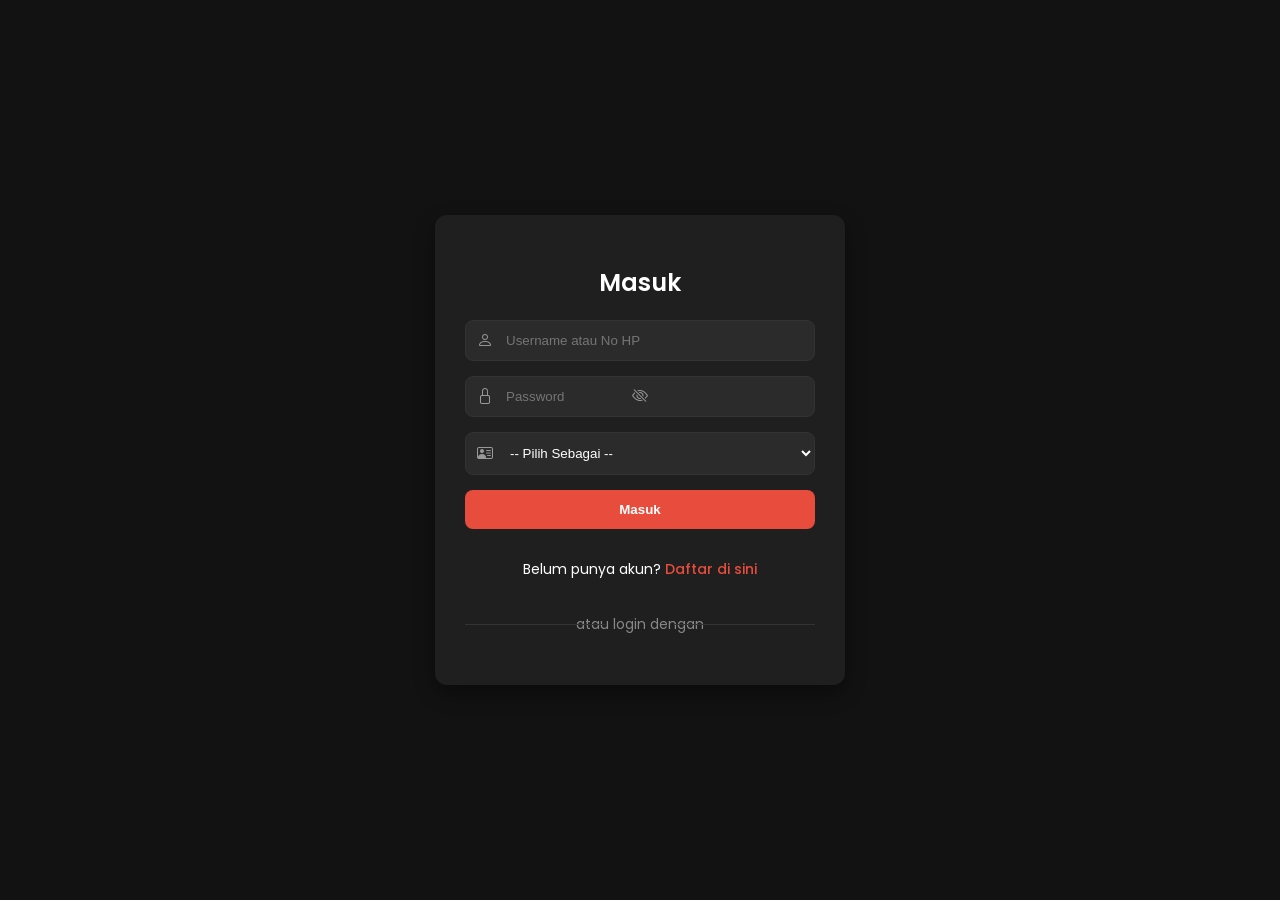
<file: index.html>
<!DOCTYPE html>
<html lang="id">
<head>
    <meta charset="UTF-8">
    <meta name="viewport" content="width=device-width, initial-scale=1.0">
    <title>Login</title>
    <link href="https://fonts.googleapis.com/css2?family=Poppins:wght@300;500;600&display=swap" rel="stylesheet">
    <link rel="stylesheet" href="https://cdn.jsdelivr.net/npm/bootstrap-icons@1.11.3/font/bootstrap-icons.css">
    <style>
        body {
            font-family: 'Poppins', sans-serif;
            background-color: #121212;
            color: #fff;
            margin: 0;
            display: flex;
            align-items: center;
            justify-content: center;
            height: 100vh;
        }
        .login-container {
            background: #1f1f1f;
            padding: 30px;
            border-radius: 12px;
            box-shadow: 0 8px 20px rgba(0, 0, 0, 0.4);
            max-width: 350px;
            width: 100%;
            text-align: center;
        }
        .login-container h2 {
            margin-bottom: 20px;
            font-weight: 600;
        }
        #loginForm {
            display: flex;
            flex-direction: column;
            gap: 15px;
        }
        .input-group {
            position: relative;
        }
        .input-group input, .input-group select {
            width: 100%;
            padding: 12px 12px 12px 40px;
            border: 1px solid #333;
            border-radius: 8px;
            background-color: #2b2b2b;
            color: #fff;
            transition: all 0.3s ease;
            box-sizing: border-box;
        }
        .input-group input:focus, .input-group select:focus {
            outline: none;
            border-color: #e74c3c;
            box-shadow: 0 0 0 2px rgba(231, 76, 60, 0.3);
        }
        .input-group .bi {
            position: absolute;
            left: 12px;
            top: 50%;
            transform: translateY(-50%);
            color: #999;
        }
        .toggle-password {
            position: absolute;
            right: 12px;
            top: 50%;
            transform: translateY(-50%);
            cursor: pointer;
            color: #999;
        }
        #loginForm button {
            background-color: #e74c3c;
            color: #fff;
            border: none;
            padding: 12px;
            border-radius: 8px;
            font-weight: 600;
            cursor: pointer;
            transition: background-color 0.3s ease;
        }
        #loginForm button:hover {
            background-color: #c0392b;
        }
        .register-link {
            font-size: 14px;
            margin-top: 15px;
        }
        .register-link a {
            color: #e74c3c;
            text-decoration: none;
            font-weight: 500;
        }
        .register-link a:hover {
            text-decoration: underline;
        }
        .divider {
            margin: 20px 0;
            display: flex;
            align-items: center;
        }
        .divider span {
            flex-grow: 1;
            text-align: center;
            position: relative;
            font-size: 14px;
            color: #888;
        }
        .divider span::before, .divider span::after {
            content: '';
            position: absolute;
            top: 50%;
            width: 40%;
            height: 1px;
            background-color: #333;
        }
        .divider span::before {
            left: 0;
        }
        .divider span::after {
            right: 0;
        }
        .g_id_signin {
            display: flex;
            justify-content: center;
            margin-top: 10px;
        }
    </style>
</head>
<body>
    <div class="login-container">
        <h2>Masuk</h2>
        <form id="loginForm">
            <div class="input-group">
                <span class="bi bi-person"></span>
                <input type="text" id="usernameOrPhone" placeholder="Username atau No HP" required>
            </div>
            <div class="input-group">
                <span class="bi bi-lock"></span>
                <input type="password" id="password" placeholder="Password" required>
                <span class="bi bi-eye-slash toggle-password" id="togglePassword"></span>
            </div>
            <div class="input-group">
                <span class="bi bi-person-vcard"></span>
                <select id="loginMovieSeries" class="form-select" required>
                    <option value="" disabled selected>-- Pilih Sebagai --</option>
                    <option value="Ketua Muda-Mudi">Ketua Muda-Mudi</option>
                    <option value="Wakil">Wakil</option>
                </select>
            </div>
            <button type="submit">Masuk</button>
            <p class="register-link">Belum punya akun? <a href="register.html">Daftar di sini</a></p>
        </form>
        <div class="divider"><span>atau login dengan</span></div>
        <div id="g_id_onload"
            data-client_id="1068137116932-4vjamd4h054vg919fob8kr9k27ar6pvv.apps.googleusercontent.com"
            data-callback="handleCredentialResponse"
            data-auto_prompt="false">
        </div>
        <div class="g_id_signin"
            data-type="standard"
            data-size="large"
            data-theme="outline"
            data-text="sign_in_with"
            data-shape="rectangular"
            data-logo_alignment="left">
        </div>
    </div>
    <script src="https://accounts.google.com/gsi/client" async defer></script>
    <script src="app.js"></script>
</body>
</html>
</file>
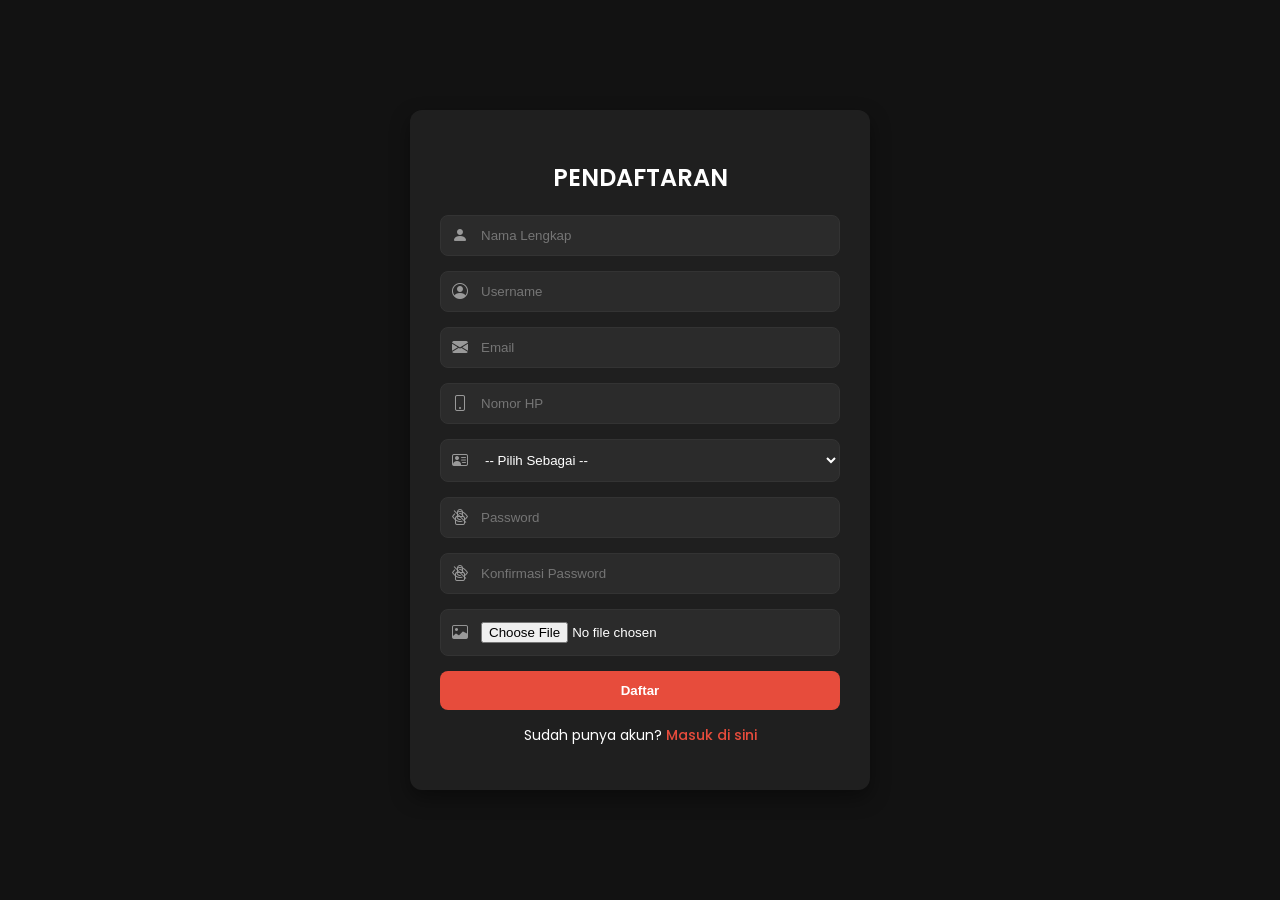
<file: register.html>
<!DOCTYPE html>
<html lang="id">
<head>
    <meta charset="UTF-8">
    <meta name="viewport" content="width=device-width, initial-scale=1.0">
    <title>Daftar Akun</title>
    <link href="https://fonts.googleapis.com/css2?family=Poppins:wght@300;500;600&display=swap" rel="stylesheet">
    <link rel="stylesheet" href="https://cdn.jsdelivr.net/npm/bootstrap-icons@1.11.3/font/bootstrap-icons.css">
    <style>
        body {
            font-family: 'Poppins', sans-serif;
            background-color: #121212;
            color: #fff;
            margin: 0;
            display: flex;
            align-items: center;
            justify-content: center;
            height: 100vh;
        }
        .register-container {
            background: #1f1f1f;
            padding: 30px;
            border-radius: 12px;
            box-shadow: 0 8px 20px rgba(0, 0, 0, 0.4);
            max-width: 400px;
            width: 100%;
            text-align: center;
        }
        .register-container h2 { margin-bottom: 20px; font-weight: 600; }
        #registerForm { display: flex; flex-direction: column; gap: 15px; }
        .input-group { position: relative; text-align: left; }
        .input-group input, .input-group select {
            width: 100%; padding: 12px 12px 12px 40px;
            border: 1px solid #333; border-radius: 8px;
            background-color: #2b2b2b; color: #fff;
            transition: all 0.3s ease; box-sizing: border-box;
        }
        .input-group input:focus, .input-group select:focus {
            outline: none; border-color: #e74c3c;
            box-shadow: 0 0 0 2px rgba(231, 76, 60, 0.3);
        }
        .input-group .bi {
            position: absolute; left: 12px; top: 50%;
            transform: translateY(-50%); color: #999;
        }
        .toggle-password {
            position: absolute; right: 12px; top: 50%;
            transform: translateY(-50%); cursor: pointer; color: #999;
        }
        #registerForm button {
            background-color: #e74c3c; color: #fff;
            border: none; padding: 12px; border-radius: 8px;
            font-weight: 600; cursor: pointer;
            transition: background-color 0.3s ease;
        }
        #registerForm button:hover { background-color: #c0392b; }
        .login-link { font-size: 14px; margin-top: 15px; }
        .login-link a { color: #e74c3c; text-decoration: none; font-weight: 500; }
        .login-link a:hover { text-decoration: underline; }
        .divider { margin: 20px 0; display: flex; align-items: center; }
        .divider span {
            flex-grow: 1; text-align: center; position: relative;
            font-size: 14px; color: #888;
        }
        .divider span::before, .divider span::after {
            content: ''; position: absolute; top: 50%;
            width: 40%; height: 1px; background-color: #333;
        }
        .divider span::before { left: 0; }
        .divider span::after { right: 0; }
        .g_id_signin { display: flex; justify-content: center; margin-top: 10px; }
    </style>
</head>
<body>
    <div class="register-container">
        <h2>PENDAFTARAN</h2>
        <form id="registerForm">
            <div class="input-group">
                <span class="bi bi-person-fill"></span>
                <input type="text" id="fullname" placeholder="Nama Lengkap" required>
            </div>
            <div class="input-group">
                <span class="bi bi-person-circle"></span>
                <input type="text" id="username" placeholder="Username" required>
            </div>
            <div class="input-group">
                <span class="bi bi-envelope-fill"></span>
                <input type="email" id="email" placeholder="Email" required>
            </div>
            <div class="input-group">
                <span class="bi bi-phone"></span>
                <input type="tel" id="phone" placeholder="Nomor HP" required>
            </div>
            <div class="input-group">
                <span class="bi bi-person-vcard"></span>
                <select id="movie_series" class="form-select" required>
                    <option value="" disabled selected>-- Pilih Sebagai --</option>
                    <option value="Ketua Muda-Mudi">Ketua Muda-Mudi</option>
                    <option value="Wakil">Wakil</option>
                </select>
            </div>
            <div class="input-group">
                <span class="bi bi-lock"></span>
                <input type="password" id="password" placeholder="Password" required>
                <span class="bi bi-eye-slash toggle-password" id="togglePasswordReg"></span>
            </div>
            <div class="input-group">
                <span class="bi bi-lock"></span>
                <input type="password" id="confirm_password" placeholder="Konfirmasi Password" required>
                <span class="bi bi-eye-slash toggle-password" id="toggleConfirmPassword"></span>
            </div>
            <!-- Input upload foto profil -->
            <div class="input-group">
                <span class="bi bi-image"></span>
                <input type="file" id="profileImageInput" accept="image/*">
            </div>
            <button type="submit">Daftar</button>
        </form>
        <p class="login-link">Sudah punya akun? <a href="index.html">Masuk di sini</a></p>
    </div>

    <script>
    document.addEventListener("DOMContentLoaded", () => {
        const registerForm = document.getElementById("registerForm");

        registerForm.addEventListener("submit", (e) => {
            e.preventDefault();
            const fullname = document.getElementById("fullname").value;
            const username = document.getElementById("username").value;
            const email = document.getElementById("email").value;
            const phone = document.getElementById("phone").value;
            const movieSeries = document.getElementById("movie_series").value;
            const password = document.getElementById("password").value;
            const confirmPassword = document.getElementById("confirm_password").value;
            const profileImageFile = document.getElementById("profileImageInput").files[0];

            if (password !== confirmPassword) {
                alert("Konfirmasi password tidak cocok!");
                return;
            }

            let users = JSON.parse(localStorage.getItem("users")) || [];
            const userExists = users.some(u => 
                u.username === username || 
                u.email === email || 
                u.phone === phone
            );

            if (userExists) {
                alert("Username, Email, atau Nomor HP sudah terdaftar!");
                return;
            }

            const saveUser = (profileImageBase64) => {
                users.push({ fullname, username, email, phone, password, movieSeries, profileImage: profileImageBase64 });
                localStorage.setItem("users", JSON.stringify(users));
                alert("Pendaftaran berhasil! Silakan login.");
                window.location.href = "index.html";
            };

            if (profileImageFile) {
                const reader = new FileReader();
                reader.onload = function() {
                    saveUser(reader.result);
                };
                reader.readAsDataURL(profileImageFile);
            } else {
                saveUser("https://via.placeholder.com/100");
            }
        });

        // Toggle password
        document.getElementById('togglePasswordReg').addEventListener('click', function () {
            const passwordInput = document.getElementById('password');
            const type = passwordInput.getAttribute('type') === 'password' ? 'text' : 'password';
            passwordInput.setAttribute('type', type);
            this.classList.toggle('bi-eye-slash');
            this.classList.toggle('bi-eye');
        });

        document.getElementById('toggleConfirmPassword').addEventListener('click', function () {
            const confirmPasswordInput = document.getElementById('confirm_password');
            const type = confirmPasswordInput.getAttribute('type') === 'password' ? 'text' : 'password';
            confirmPasswordInput.setAttribute('type', type);
            this.classList.toggle('bi-eye-slash');
            this.classList.toggle('bi-eye');
        });
    });
    </script>
</body>
</html>
</file>
